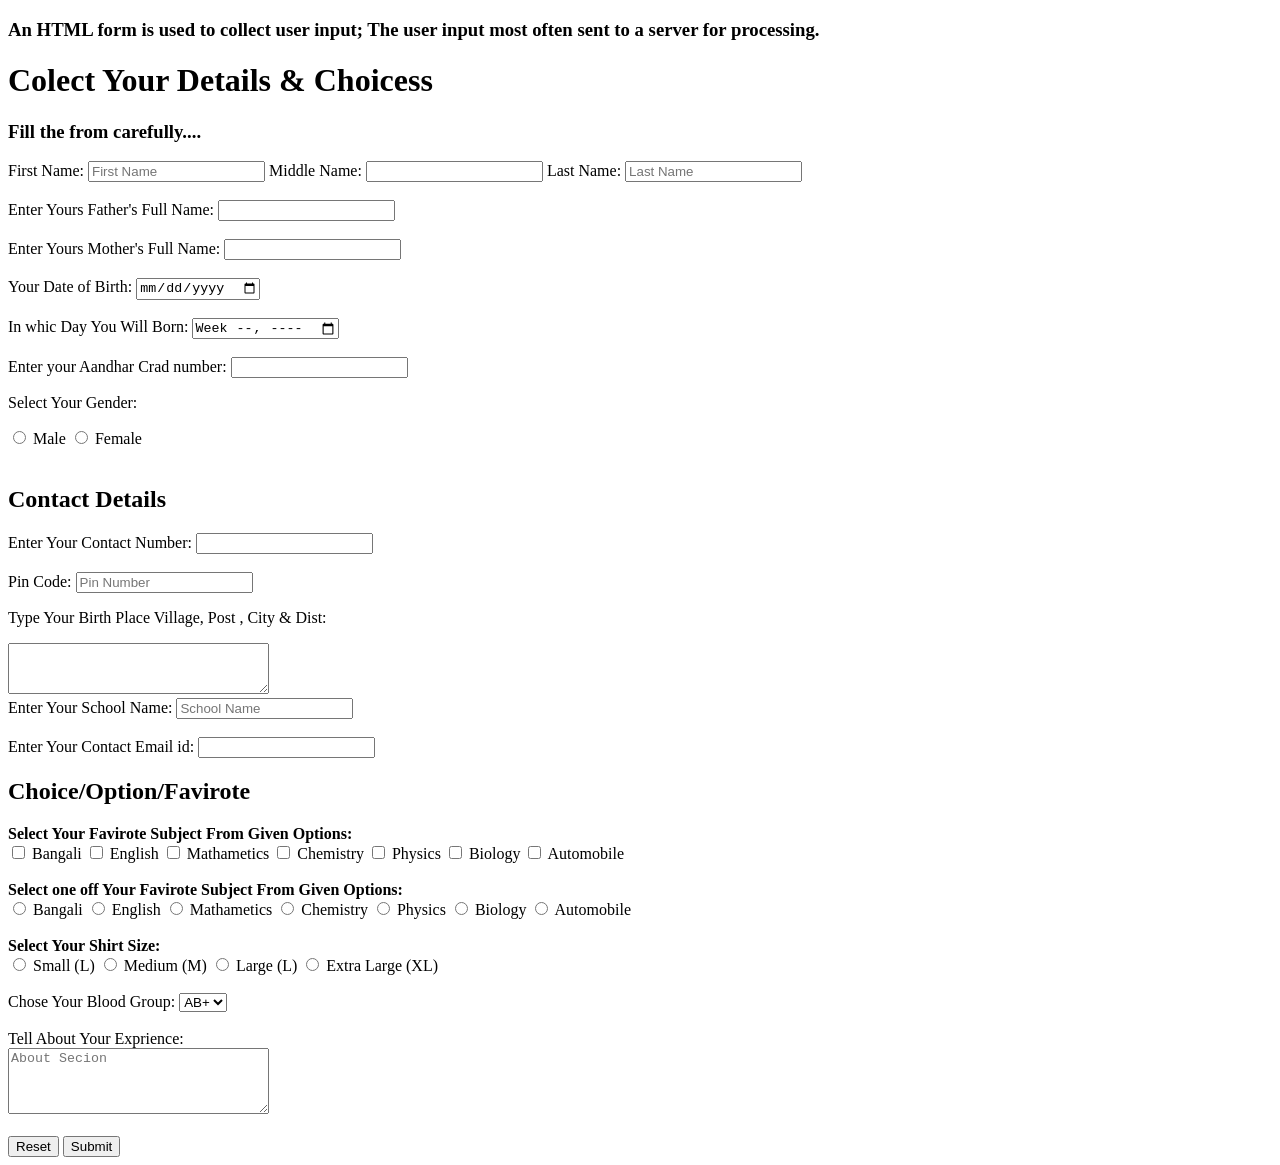
<file: form.html>
<!DOCTYPE html>
<html lang="en">

<head>
    <meta charset="UTF-8">
    <meta http-equiv="X-UA-Compatible" content="IE=edge">
    <meta name="viewport" content="width=device-width, initial-scale=1.0">
    <title>Form Making</title>
</head>

<body>
    <header>
        <p>
        <h3>An HTML form is used to collect user input; The user input most often sent to a server for processing.</h3>
        </p>
        <H1>Colect Your Details & Choicess</H1>
        <h3>Fill the from carefully....</h3>
    </header>
    <main>

        <form action="">
            <section id="My Details">
                <label for="1stname">First Name: </label>
                <input id="1stname" type="text" placeholder="First Name">
                <label for="Mname">Middle Name: </label>
                <input id="Mname" type="text">
                <label for="lastname">Last Name: </label>
                <input id="lastname" placeholder="Last Name" type="text"><br><br>
            </section>

            <section id="Parents">
                <label for="father">Enter Yours Father's Full Name: </label>
                <input id="father" type="text"><br><br>
                <label for="mother">Enter Yours Mother's Full Name: </label>
                <input id="mother" type="text"><br><br>
            </section>

            <section id="Other Details">
                <label for="Age">Your Date of Birth: </label>
                <input id="Age" type="date"><br><br>
                <label for="day">In whic Day You Will Born:</label>
                <input type="week"><br><br>
                <label for="Aandhar">Enter your Aandhar Crad number: </label>
                <input id="Aandhar" type="number"><br>
                <p>Select Your Gender: </p>
                <input type="radio" name="gender"> <label for="">Male</label>
                <input type="radio" name="gender"> <label for="Female">Female</label>
                <br><br>
                <h2>Contact Details </h2>
            </section>

            <section id="contact">
                <label for="phone">Enter Your Contact Number:</label>
                <input id="phone" type="number"><br><br>
                <label for="">Pin Code:</label>
                <input type="number" placeholder="Pin Number">
                <p id="about">Type Your Birth Place Village, Post , City & Dist: </p>
                <textarea name="text" id="about" cols="30" rows="3"></textarea><br>
                <label for="school">Enter Your School Name:</label>
                <input id="school" type="text" placeholder="School Name"><br><br>
                <label for="mail">Enter Your Contact Email id:</label>
                <input id="mail" type="email">
            </section>
        </form>
    </main>

    <footer>
        <h2>Choice/Option/Favirote</h2>
        <section id="Choice">
            <label for=""><b>Select Your Favirote Subject From Given Options:</b></label><br>
            <input type="checkbox"> <label for="">Bangali</label>
            <input type="checkbox"> <label for="">English</label>
            <input type="checkbox"> <label for="">Mathametics</label>
            <input type="checkbox"> <label for="">Chemistry</label>
            <input type="checkbox"> <label for="">Physics</label>
            <input type="checkbox"> <label for="">Biology</label>
            <input type="checkbox"> <label for="">Automobile</label><br><br>

            <label><b>Select one off Your Favirote Subject From Given Options:</b></label><br>
            <input name="Sub" type="radio"> <label for="">Bangali</label>
            <input name="Sub" type="radio"> <label for="">English</label>
            <input name="Sub" type="radio"> <label for="">Mathametics</label>
            <input name="Sub" type="radio"> <label for="">Chemistry</label>
            <input name="Sub" type="radio"> <label for="">Physics</label>
            <input name="Sub" type="radio"> <label for="">Biology</label>
            <input name="Sub" type="radio"> <label for="">Automobile</label><br><br>
        </section>
        <section id="option">
            <label for=""><B>Select Your Shirt Size:</B></label><br>
            <input type="radio" name="Shirt" id="sub"> <label for="sub">Small (L)</label>
            <input type="radio" name="Shirt" id="sub1"> <label for="sub1">Medium (M)</label>
            <input type="radio" name="Shirt" id="sub2"> <label for="sub2">Large (L)</label>
            <input type="radio" name="Shirt" id="sub3"> <label for="sub3">Extra Large (XL)</label><br><br>
            <label for="blood">Chose Your Blood Group:</label>
            <select name="blood" id="blood">
                <option value="AB+">AB+</option>
                <option value="AB-">AB-</option>
                <option value="A+">A+</option>
                <option value="A-">A-</option>
                <option value="B+">B+</option>
                <option value="B-">B-</option>
                <option value="O+">O+</option>
                <option value="O-">O-</option>
            </select><br><br>
        </section>

        <section id="submit">
            <label for="About">Tell About Your Exprience:</label><br>
            <textarea placeholder="About Secion" name="text" id="About" cols="30" rows="04"></textarea><br><br>
            <input type="reset">
            <input type="submit">
        </section>
    </footer>

</body>

</html>
</file>
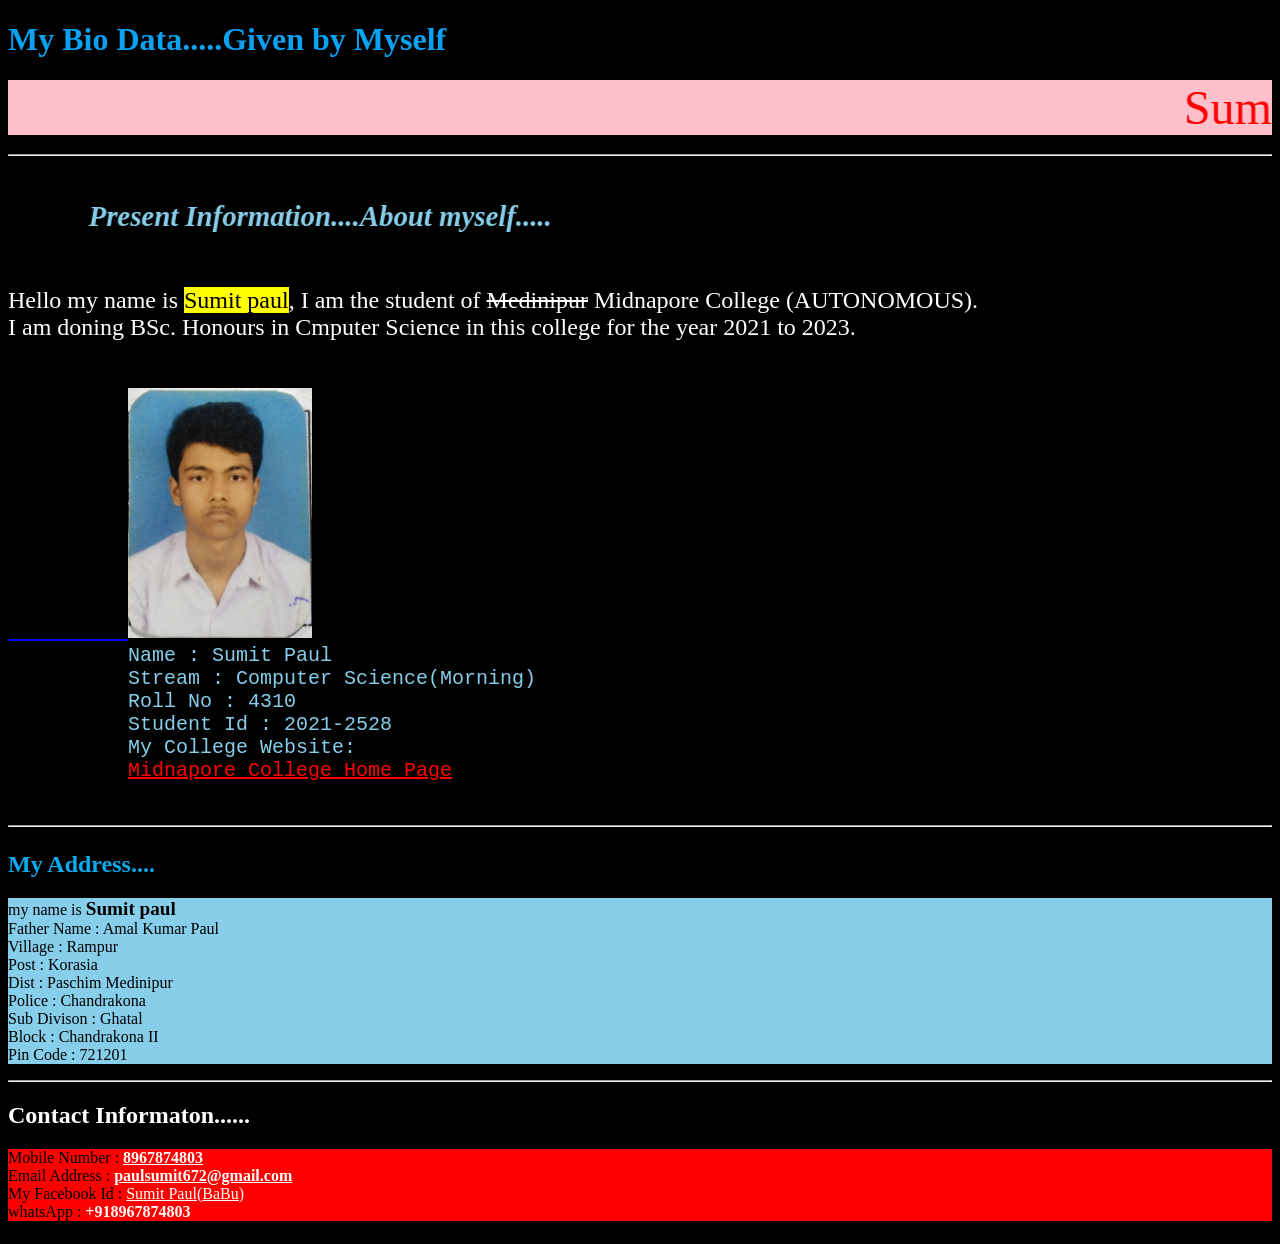
<file: My_Page.html>
<!DOCTYPE html>
<html lang="en">

<head>
    <meta charset="UTF-8">
    <meta http-equiv="X-UA-Compatible" content="IE=edge">
    <meta name="viewport" content="width=device-width, initial-scale=1.0">
    <title>My Cool Webpage</title>
</head>

<body bgcolor="black">
    <header>
        <h1 style="color: rgb(10, 161, 242)">My Bio Data.....Given by Myself</h1>
    </header>
    <main>
        <font color="Red" size="8">
            <marquee width="100%" behavior="scroll" direction="alternate" bgcolor="pink">Sumit Paul....</marquee>
        </font>
        <hr>
        <h2>
            <marquee width="50%" behavior="alternate">
                <p style="color: skyblue"><b><i><big>
                                Present Information....About myself.....</big></i></b></p>
            </marquee>
        </h2>
        <font size="5">
            <p style="color: white">
                Hello my name is <mark>Sumit paul</mark>, I am the student of <del>Medinipur</del> Midnapore College
                (AUTONOMOUS). <br>
                I am doning BSc. Honours in Cmputer Science in this college for the year 2021 to 2023.
            <pre style="color: skyblue">
         <a href="https://www.facebook.com/profile.php?id=100023596566666" target="_main">
          <img src="PHOTO/Photo_compress6.jpg" alt="My Photo" height="250"></a>
          Name : Sumit Paul
          Stream : Computer Science(Morning)
          Roll No : 4310
          Student Id : 2021-2528
          My College Website:
          <a href="https://midnaporecollege.ac.in/" target="_main" 
          style="color: red">Midnapore College Home Page</a>
        </pre>
            <hr>
            </p>
        </font>
    </main>
    <h2 style="color: rgb(10, 171, 240)">My Address....</h2>
    <p style="background-color: skyblue">
        my name is <b><big>Sumit paul</big></b><br>
        Father Name : Amal Kumar Paul <br>
        Village : Rampur <br>
        Post : Korasia <br>
        Dist : Paschim Medinipur <br>
        Police : Chandrakona <br>
        Sub Divison : Ghatal <br>
        Block : Chandrakona II<br>
        Pin Code : 721201
    </p>
    <hr>
    <h2 style="color: white">Contact Informaton......</h2>
    <p style="background-color: red">
        Mobile Number : <b><a href="tel:+918967874803" style="color: white">8967874803</a> </b> <br>
        Email Address : <b><a href="emailto:paulsumit672@gmail.com"
                style="color: white">paulsumit672@gmail.com</a></b><br>
        My Facebook Id :
        <a href="https://www.facebook.com/profile.php?id=100023596566666" target="_main" style="color: white">Sumit
            Paul(BaBu)</a><br>
        whatsApp : <b style="color: white">+918967874803</b>
</body>

</html>
</file>
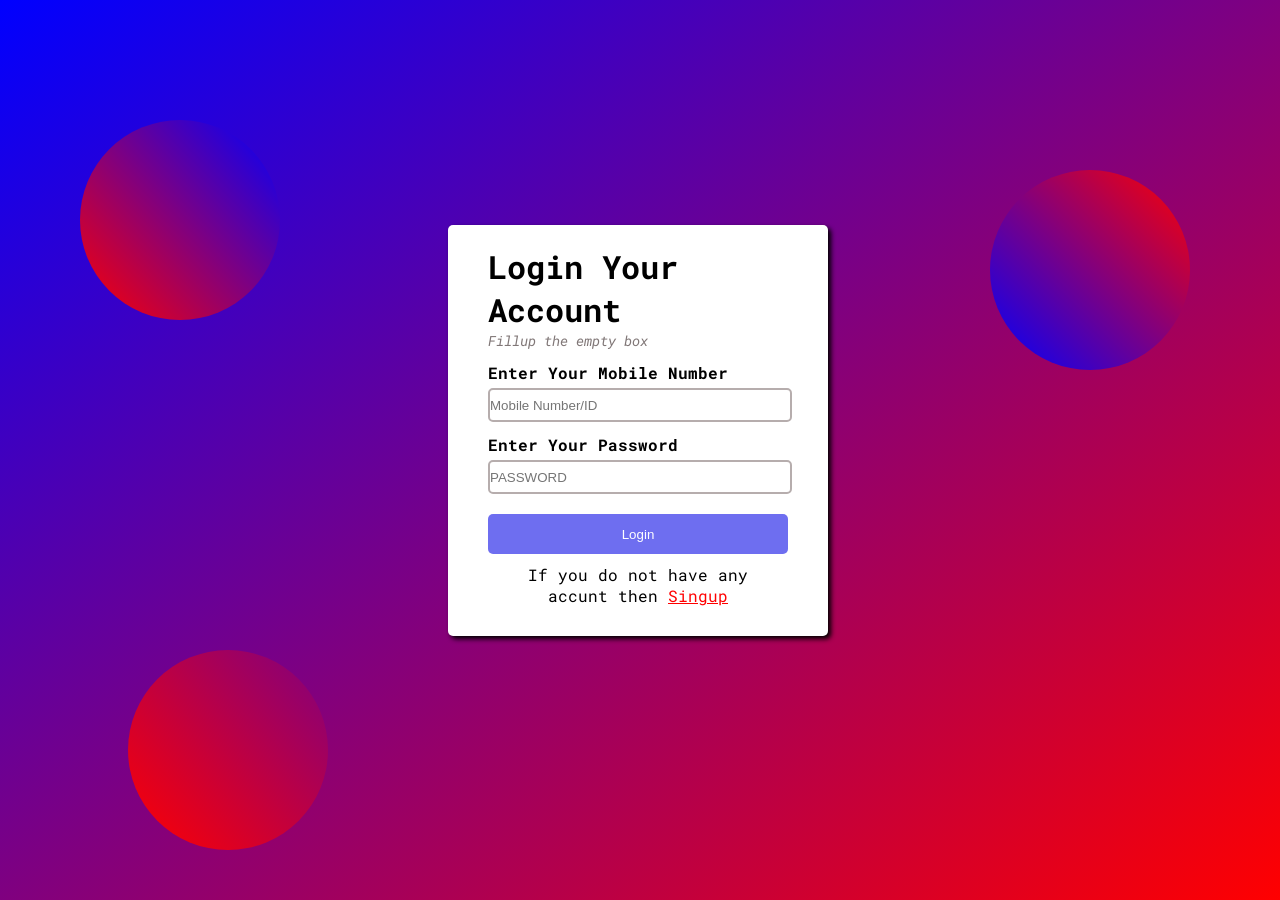
<file: SingUp Page/login.html>
<!DOCTYPE html>
<html lang="en">

<head>
    <meta charset="UTF-8">
    <meta http-equiv="X-UA-Compatible" content="IE=edge">
    <meta name="viewport" content="width=device-width, initial-scale=1.0">
    <title>LOGIN</title>
    <link rel="stylesheet" href="style1.css">
    <link rel="shortcut icon" href="/LearnCSS/images/favicon.ico" type="image/x-icon">
</head>

<body>

    <div class="out">
        <div class="in">
            <header>
                <h1>Login Your Account</h1>
                <p>Fillup the empty box</p>
            </header>
            <main class="login-body">
                <p>
                    <label for="number">Enter Your Mobile Number</label>
                    <input type="text" id="number" placeholder="Mobile Number/ID" required>
                </p>
                <p>
                    <label for="password">Enter Your Password</label>
                    <input type="password" id="password" placeholder="PASSWORD" required>
                </p>
                <p>
                    <input id="submit" type="submit" value="Login">
                </p>
            </main>
            <footer>
                <p>If you do not have any accunt then <a href="/LearnCSS/SingUp Page/singup.html" target="_">Singup</a>
                </p>
            </footer>
        </div>
        <div class="circle c1"></div>
        <div class="circle c2"></div>
        <div class="circle c3"></div>
    </div>

</body>

</html>
</file>
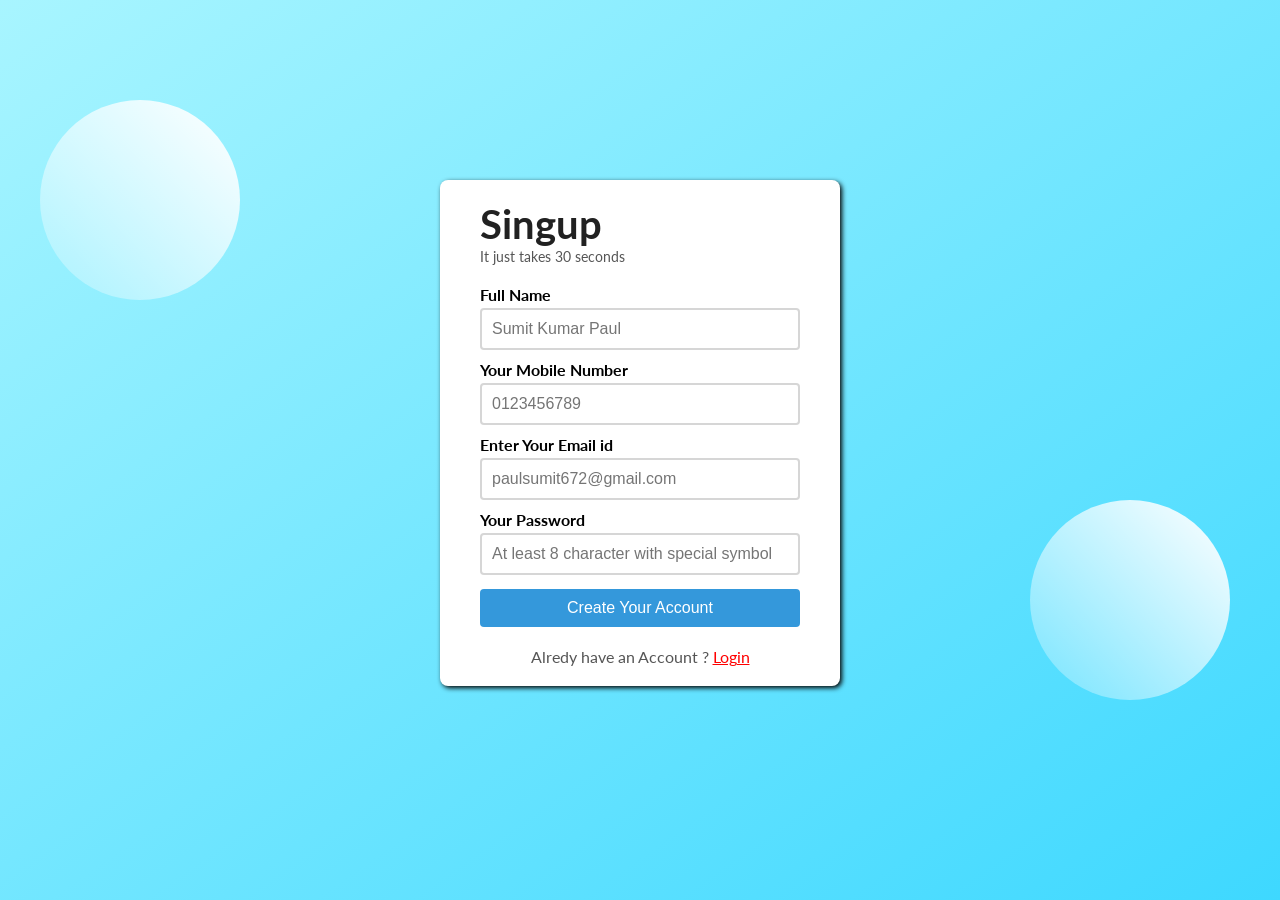
<file: SingUp Page/singup.html>
<!DOCTYPE html>
<html lang="en">

<head>
    <meta charset="UTF-8">
    <meta http-equiv="X-UA-Compatible" content="IE=edge">
    <meta name="viewport" content="width=device-width, initial-scale=1.0">
    <title>Singup</title>
    <link rel="stylesheet" href="style.css"> <!-- connect the html code to the CSS code -->
    <link rel="shortcut icon" href="/LearnCSS/images/favicon.ico" type="image/x-icon">
</head>

<body>

    <div class="outer-box">
        <div class="inner-box">
            <header class="singup-header">
                <h1>Singup</h1>
                <p>It just takes 30 seconds</p>
            </header>
            <main class="singup-body">
                <form action="#">
                    <p>
                        <label for="fullname">Full Name</label>
                        <input type="text" id="fullname" placeholder="Sumit Kumar Paul" required>
                    </p>
                    <p>
                        <label for="number">Your Mobile Number</label>
                        <input type="text" id="number" placeholder="0123456789" required>
                    </p>
                    <p>
                        <label for="email">Enter Your Email id</label>
                        <input type="email" id="email" placeholder="paulsumit672@gmail.com" required>
                    </p>
                    <p>
                        <label for="password">Your Password</label>
                        <input type="password" id="password" placeholder="At least 8 character with special symbol"
                            required>
                    </p>
                    <p>
                        <input type="submit" id="submit" value="Create Your Account">
                    </p>
                </form>
            </main>
            <footer class="singup-footer">
                <p>Alredy have an Account ? <a href="/LearnCSS/SingUp Page/login.html" target=_main>Login</a></p>
            </footer>
        </div>
        <div class="circle c1"></div>
        <div class="circle c2"></div>
    </div>
</body>

</html>
</file>
<file: SingUp Page/style1.css>
@import url('https://fonts.googleapis.com/css2?family=Roboto+Mono:ital,wght@0,400;1,500&display=swap');

*{
    margin: 0;
    padding: 0;
}

body{
    font-family: 'Roboto Mono', monospace;
}

.out{
    height: 100vh;
    width: 100vw;
    background: linear-gradient(to top left, red, blue);
}

.in{
    width: 300px;
    position: relative;
    top: 25%;
    left: 35%;
    padding: 20px 40px;
    background-color: white;
    border-radius: 5px;
    box-shadow: 3px 3px 5px black;
    z-index: 3;
}

h1{
    color: rgb(0, 0, 0);
    font-size: 2rem;
}

.in header p{
    font-style: italic;
    font-size: 0.9rem;
    color: #807777;
}

.login-body{
    /* padding: 10px 20px; */
    margin: 10px 0px;
}

.login-body p{
    margin: 10px 0px;
}

.login-body label{
    display: block;
    padding: 2px 0px 5px 0px;
    font-weight: bold;
    cursor: pointer;
}

.login-body input{
    width: 100%;
    height: 30px;
    border-radius: 5px;
    border: 2px solid rgb(182, 173, 173);
}

#submit{
    position: relative;
    top: 10px;
    height: 40px;
    border:none;
    background-color: rgb(110, 110, 240);
    color: white;
    cursor: pointer;
}

#submit:hover{
    background-color:rgb(5, 5, 176);
}

footer p{
    padding: 10px;
    text-align: center;
}

footer p a{
    color: red;
}

.circle{
    width: 200px;
    height: 200px;
    border-radius:100px;
    position: absolute;
}

.c1{
    top: 120px;
    left: 80px;
    background: linear-gradient(to top right, red, blue);
}

.c2{
    top: 170px;
    right: 90px;
    background: linear-gradient(to top right, blue, red);
}

.c3{
    bottom: 50px;
    left:10%;
    background: linear-gradient(to top right, red,purple);
}
</file>
<file: SingUp Page/style.css>
@import url('https://fonts.googleapis.com/css2?family=Lato:wght@400;700&display=swap');

*{
    margin: 0;
    padding: 0;
    box-sizing: border-box;
}

body{
    font-family: 'Lato', sans-serif;
}

.outer-box{
    width: 100vw;
    height: 100vh;
    background: linear-gradient(to top left, #3ed8ff, #a8f5ff);
}

.inner-box{
    width: 400px;
    margin: 0 auto;
    position: relative;
    top: 20%;
    padding: 20px 40px;
    background-color: rgb(255, 255, 255);
    border-radius: 8px;
    box-shadow: 2px 2px 5px black;
    z-index: 2;
    backdrop-filter: blur(8px);
}

h1{
    font-size: 2.5rem;
    color: #212121;
}

.singup-header p{
    font-size: 0.9rem;
    color: #555;
}

.singup-body {
    margin: 20px 0;
}

.singup-body p{
    margin: 10px 0;
}

.singup-body p label{
    display: block;
    font-weight: bold;
    cursor:pointer;
}

.singup-body p input{
    width: 100%;
    padding: 10px;
    border: 2px solid #cccc;
    border-radius: 4px;
    font-size: 1rem;
    margin-top: 4px;
}

#submit{
    background-color: #3498db;
    border: none;
    color: white;
    cursor: pointer;
}

#submit:hover {
    background-color: #064f80;
}

.singup-footer p{
    color: #555;
    text-align: center;
}

.singup-footer p a {
    color: red;
}

.circle{
    width: 200px;
    height: 200px;
    border-radius: 100px;
    background: linear-gradient(to top right, #ffffff33, #ffffff);
    position: absolute;
}
.c1{
    top: 100px;
    left: 40px;
}

.c2{
    bottom: 200px;
    right: 50px;
}
</file>
